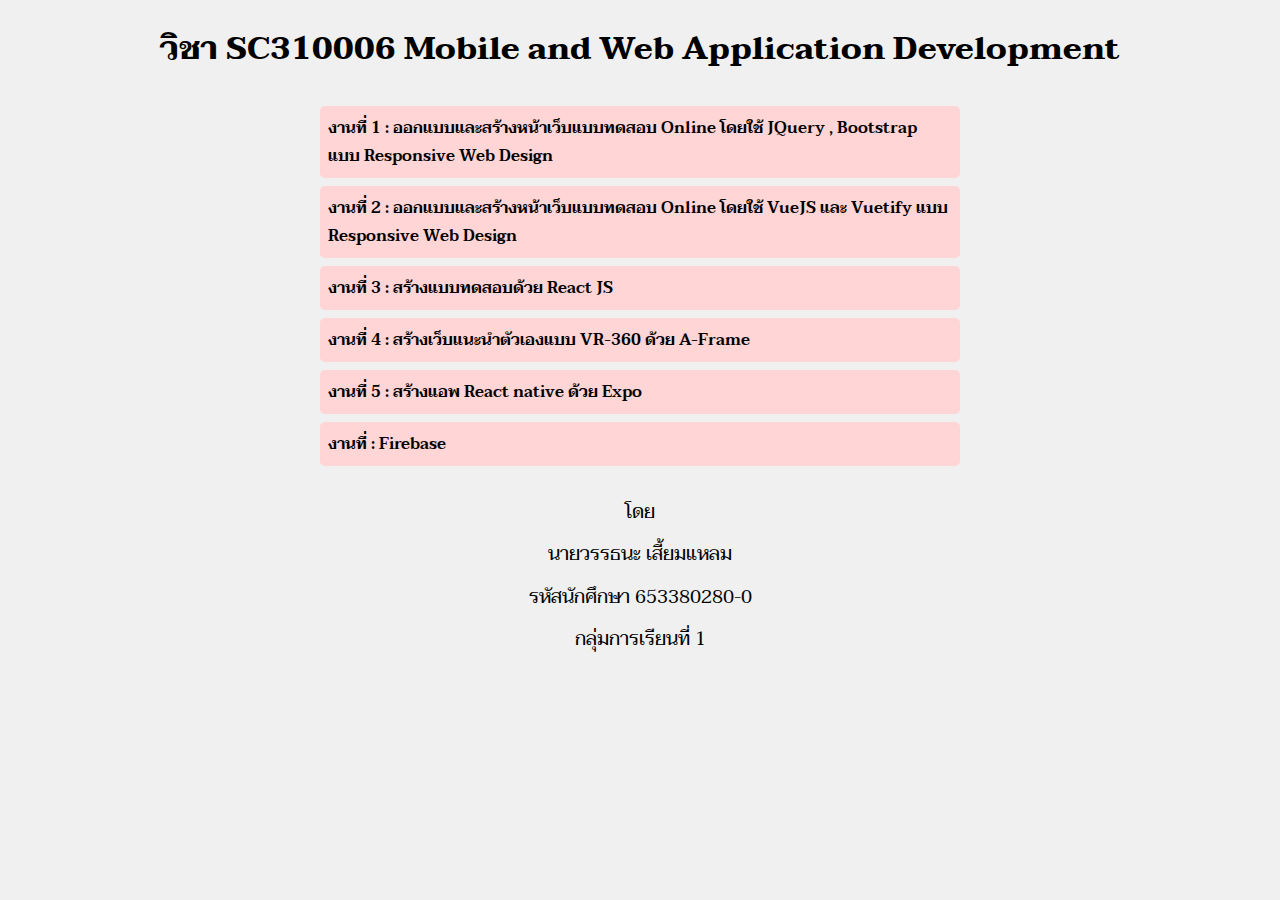
<file: index.html>
<!DOCTYPE html>
<html lang="en">
<head>
    <meta charset="UTF-8">
    <meta name="viewport" content="width=device-width, initial-scale=1.0">
    <title>Mobile and Web Application Development</title>
    
    <link rel="stylesheet" href="index.css">
</head>
<body>
    <header>
        <h1>วิชา SC310006 Mobile and Web Application Development</h1>
    </header>
    <main>
        <section>
            <ul>
                <a href="./assignment_01/quiz.html"><li> งานที่ 1 : ออกแบบและสร้างหน้าเว็บแบบทดสอบ Online โดยใช้  JQuery , Bootstrap แบบ Responsive Web Design</li></a>
                <a href="./assignment_02/quizz-vue.html"><li> งานที่ 2 : ออกแบบและสร้างหน้าเว็บแบบทดสอบ Online โดยใช้ VueJS และ Vuetify  แบบ Responsive Web Design</li></a>
                <a href="./assignment_03/react_landing.html"><li> งานที่ 3 : สร้างแบบทดสอบด้วย React JS</li></a>
                <a href="./assignment_04/3dweb.html"><li> งานที่ 4 : สร้างเว็บแนะนำตัวเองแบบ VR-360 ด้วย A-Frame</li></a>
                <a href="./assignment_05/work-5.html"><li> งานที่ 5 : สร้างแอพ React native ด้วย Expo</li></a>
                <a href="./assignment_06/work-6.html"><li> งานที่  : Firebase</li></a>
                <!-- <li>งานที่ 2</li> -->
                <!-- <li>งานที่ 3</li> -->
            </ul>
        </section>
        <section class="student-info">
            <P>โดย</p>
            <p>นายวรรธนะ เสี้ยมแหลม</p>
            <p>รหัสนักศึกษา 653380280-0</p>
            <p>กลุ่มการเรียนที่ 1</p>
        </section>
        </section>
    </main>
</body>
</html>
</file>
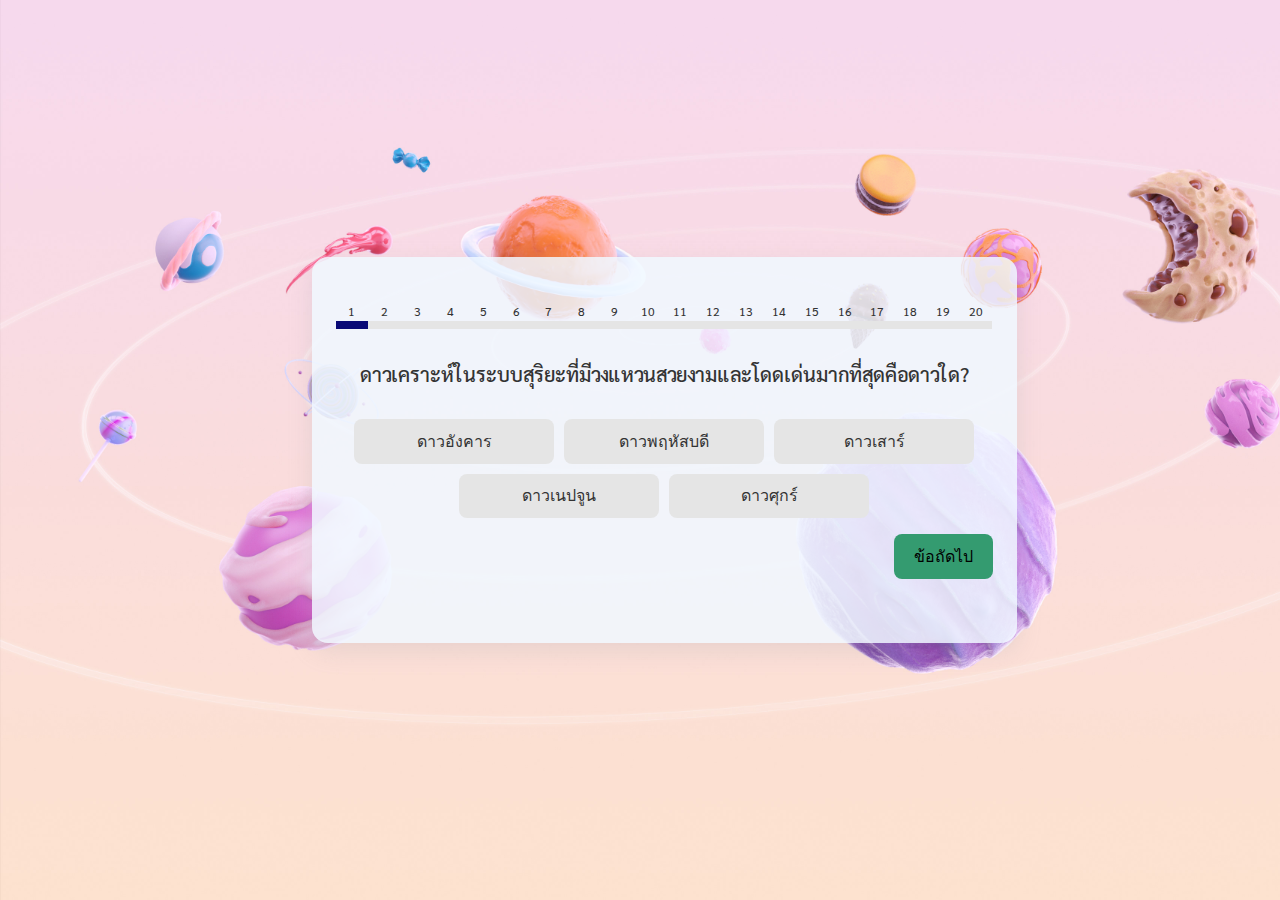
<file: assignment_01/quiz-start.html>
<!DOCTYPE html>
<html lang="en">
<head>
    <meta charset="UTF-8">
    <meta name="viewport" content="width=device-width, initial-scale=1.0">
    <title>Quiz Test with JSON</title>
    <script src="https://code.jquery.com/jquery-3.6.0.min.js"></script>
    <link href="https://cdn.jsdelivr.net/npm/bootstrap@5.0.2/dist/css/bootstrap.min.css" rel="stylesheet" integrity="sha384-EVSTQN3/azprG1Anm3QDgpJLIm9Nao0Yz1ztcQTwFspd3yD65VohhpuuCOmLASjC" crossorigin="anonymous">
    <link rel="stylesheet" href="quiz-start.css">
    <link rel="preconnect" href="https://fonts.googleapis.com" />
    <link rel="preconnect" href="https://fonts.gstatic.com" crossorigin />
    <link
      href="https://fonts.googleapis.com/css2?family=Antonio:wght@100..700&family=Prompt:ital,wght@0,100;0,200;0,300;0,400;0,500;0,600;0,700;0,800;0,900;1,100;1,200;1,300;1,400;1,500;1,600;1,700;1,800;1,900&family=Sarabun:ital,wght@0,100;0,200;0,300;0,400;0,500;0,600;0,700;0,800;1,100;1,200;1,300;1,400;1,500;1,600;1,700;1,800&family=Taviraj:ital,wght@0,100;0,200;0,300;0,400;0,500;0,600;0,700;0,800;0,900;1,100;1,200;1,300;1,400;1,500;1,600;1,700;1,800;1,900&display=swap"
      rel="stylesheet"
    />
    
</head>
<body>
    <div class="container-fluid d-flex justify-content-center align-items-center">
        <div class="quiz-container">
            <div class="progress-bar-quiz" id="progressBar"></div>
            <div class="question" id="question"></div>
            <div class="options" id="optionsContainer"></div>
            <div class="nbtn">
                <button id="nextButton" disabled>ข้อถัดไป</button>
            </div>
        </div>
    </div>

    <div class="modal " id="scoreModal">
        <div class="modal-content mx-auto">
            <h2>คะแนนที่คุณทำได้!</h2>
            <p id="scoreText"></p>
            <button id="closeModal">กลับไปยังหน้าหลัก</button>
        </div>
    </div>

<script>
$(document).ready(function () {
    let currentQuestionIndex = 0;
    let score = 0;
    let quizData = [];

    $.getJSON('quiz.json', function (data) {
        quizData = data;

        for (let i = 0; i < quizData.length; i++) {
            $('#progressBar').append(`
                <div>
                    <span>${i + 1}</span>
                </div>
            `);
        }

        loadQuestion();
    });

    function loadQuestion() {
        const questionData = quizData[currentQuestionIndex];
        $('#question').text(questionData.title);

        $('#optionsContainer').empty();

        questionData.options.forEach((option, index) => {
            $('#optionsContainer').append(`
                <button class="option" data-value="${index + 1}">${option}</button>
            `);
        });

        $('#progressBar div').removeClass('active');
        for (let i = 0; i <= currentQuestionIndex; i++) {
            $('#progressBar div').eq(i).addClass('active');

        }

        $('#nextButton').prop('disabled', true);

        $('.option').click(function () {
            $('.option').removeClass('selected');
            $(this).addClass('selected');
            $('#nextButton').prop('disabled', false);
        });
    }

    $('#nextButton').click(function () {
        const selectedValue = $('.option.selected').data('value');
        if (selectedValue == quizData[currentQuestionIndex].answer) {
            score++;
        }

        currentQuestionIndex++;
        if (currentQuestionIndex < quizData.length) {
            loadQuestion();
        } else {
            showResults();
        }
    });

    function showResults() {
        $('#scoreText').text(`คุณตอบถูก ${score} ข้อ จากทั้งหมด ${quizData.length} ข้อ!`);
        $('#scoreModal').addClass('active');
    }

    $('#closeModal').click(function () {
        $('#scoreModal').removeClass('active');
        window.location.href = 'quiz.html';
    });
});
</script>

</body>
</html>
</file>
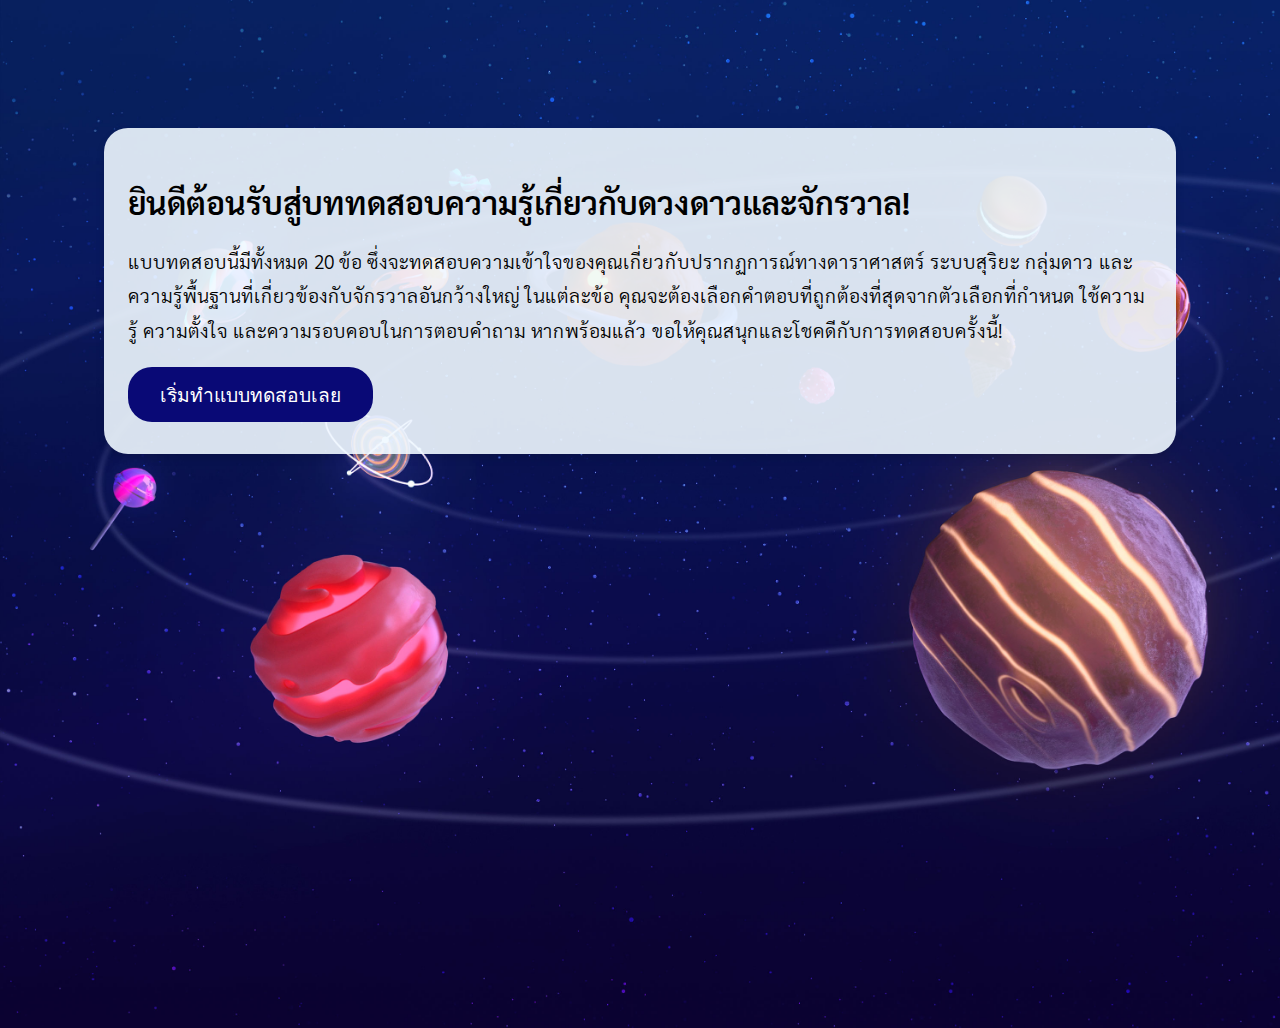
<file: assignment_01/quiz.html>
<!DOCTYPE html>
<html lang="en">
  <head>
    <meta charset="UTF-8" />
    <meta name="viewport" content="width=device-width, initial-scale=1.0" />
    <title>Document</title>
    <link
    href="https://cdn.jsdelivr.net/npm/bootstrap@5.3.2/dist/css/bootstrap.min.css"
    rel="stylesheet"
    integrity="sha384-oBqDVmMz4fnFO9gyb4dPBOa3a7GpJfFtJoF3Ke2RZJ9p3z6eF0Bx5C2SYbX1I/+" crossorigin="anonymous"
  />
    <link rel="preconnect" href="https://fonts.googleapis.com" />
    <link rel="preconnect" href="https://fonts.gstatic.com" crossorigin />
    <link
      href="https://fonts.googleapis.com/css2?family=Antonio:wght@100..700&family=Prompt:ital,wght@0,100;0,200;0,300;0,400;0,500;0,600;0,700;0,800;0,900;1,100;1,200;1,300;1,400;1,500;1,600;1,700;1,800;1,900&family=Sarabun:ital,wght@0,100;0,200;0,300;0,400;0,500;0,600;0,700;0,800;1,100;1,200;1,300;1,400;1,500;1,600;1,700;1,800&family=Taviraj:ital,wght@0,100;0,200;0,300;0,400;0,500;0,600;0,700;0,800;0,900;1,100;1,200;1,300;1,400;1,500;1,600;1,700;1,800;1,900&display=swap"
      rel="stylesheet"
    />
    <link rel="stylesheet" href="quiz.css" />
  </head>
  <body>
    <div class="container d-flex align-items-center justify-content-center vh-100">
      <div class="quiz-description text-center col-lg-8 col-md-10 col-sm-12">
        <h1 class="mb-4">ยินดีต้อนรับสู่บททดสอบความรู้เกี่ยวกับดวงดาวและจักรวาล!</h1>
        <p>
          แบบทดสอบนี้มีทั้งหมด 20 ข้อ ซึ่งจะทดสอบความเข้าใจของคุณเกี่ยวกับปรากฏการณ์ทางดาราศาสตร์
          ระบบสุริยะ กลุ่มดาว และความรู้พื้นฐานที่เกี่ยวข้องกับจักรวาลอันกว้างใหญ่
          ในแต่ละข้อ คุณจะต้องเลือกคำตอบที่ถูกต้องที่สุดจากตัวเลือกที่กำหนด ใช้ความรู้
          ความตั้งใจ และความรอบคอบในการตอบคำถาม หากพร้อมแล้ว ขอให้คุณสนุกและโชคดีกับการทดสอบครั้งนี้!
        </p>
        <a href="./quiz-start.html">
          <button class="start-button">เริ่มทำแบบทดสอบเลย</button>
        </a>
      </div>
    </div>
  </body>
</html>
</file>
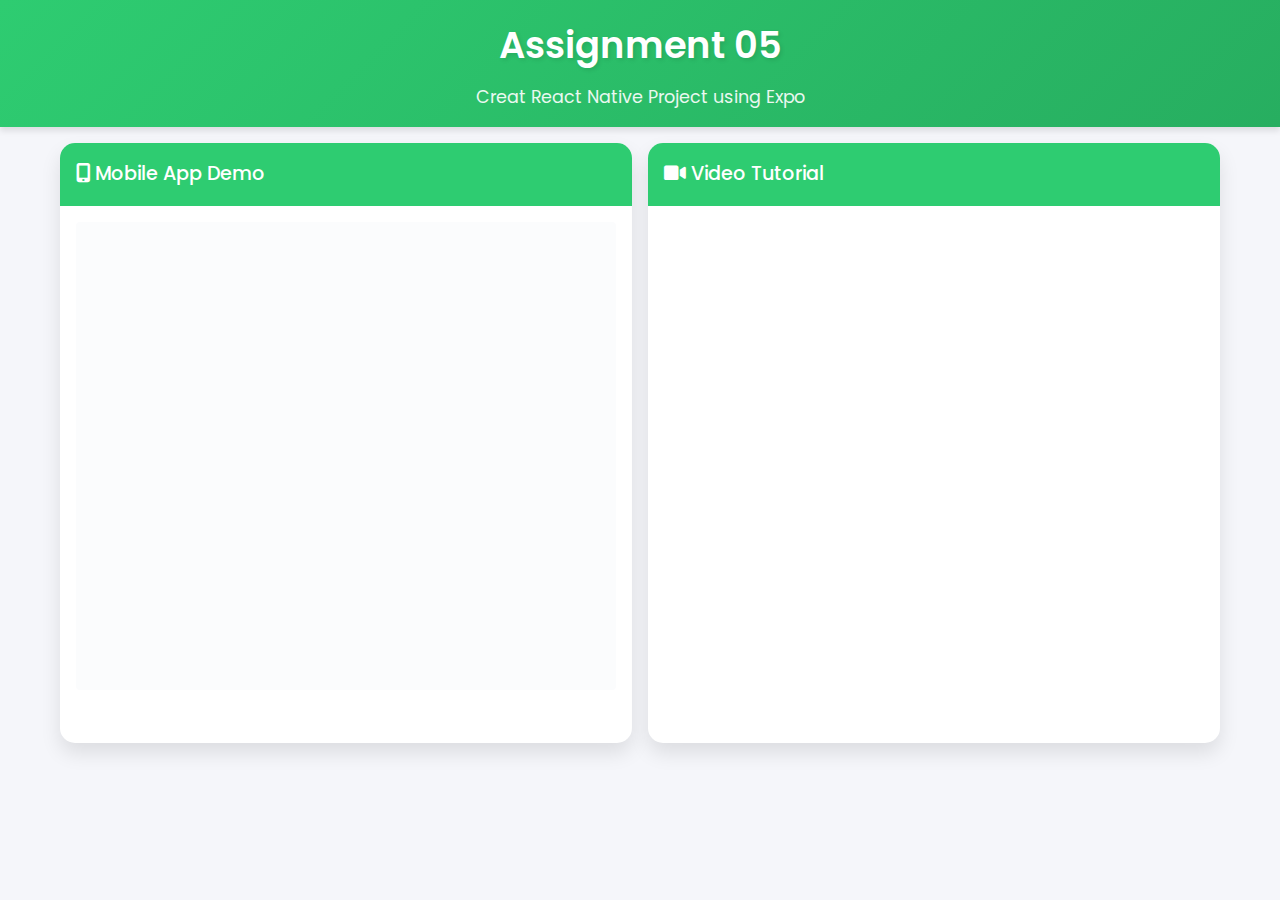
<file: assignment_05/work-5.html>
<!DOCTYPE html>
<html lang="en">
<head>
    <meta charset="UTF-8">
    <meta name="viewport" content="width=device-width, initial-scale=1.0">
    <title>Assignment 05</title>
    <link href="https://cdnjs.cloudflare.com/ajax/libs/font-awesome/6.0.0/css/all.min.css" rel="stylesheet">
    <style>
        @import url('https://fonts.googleapis.com/css2?family=Poppins:wght@300;400;500;600;700&display=swap');
        
        :root {
            --primary-color: #2ecc71;
            --secondary-color: #27ae60;
            --background-color: #f5f6fa;
            --text-color: #2c3e50;
            --shadow-color: rgba(0, 0, 0, 0.1);
        }

        * {
            margin: 0;
            padding: 0;
            box-sizing: border-box;
        }

        body {
            font-family: 'Poppins', sans-serif;
            background-color: var(--background-color);
            color: var(--text-color);
            line-height: 1.6;
        }

        header {
            background: linear-gradient(135deg, var(--primary-color), var(--secondary-color));
            color: white;
            padding: 1rem 0;
            box-shadow: 0 4px 6px var(--shadow-color);
        }

        .header-content {
            max-width: 1200px;
            margin: 0 auto;
            text-align: center;
            padding: 0 20px;
        }

        h1 {
            font-size: 2.3rem;
            font-weight: 600;
            margin-bottom: 0.5rem;
            text-shadow: 2px 2px 4px rgba(0,0,0,0.1);
        }

        .subtitle {
            font-size: 1.1rem;
            opacity: 0.9;
        }

        main {
            max-width: 1200px;
            margin: 1rem auto;
            padding: 0 20px;
            display: grid;
            grid-template-columns: repeat(auto-fit, minmax(400px, 1fr));
            gap: 1rem;
            min-height: calc(100vh - 300px);
        }

        .card {
            background: white;
            border-radius: 15px;
            overflow: hidden;
            box-shadow: 0 10px 20px var(--shadow-color);
            transition: transform 0.3s ease;
        }

        .card:hover {
            transform: translateY(-5px);
        }

        .card-header {
            background: var(--primary-color);
            color: white;
            padding: 1rem;
            font-size: 1.2rem;
            font-weight: 500;
        }

        .card-content {
            padding: 1rem;
            height: 500px;
        }

        .embed-container {
            position: relative;
            height: 100%;
            width: 100%;
            overflow: hidden;
        }

        iframe {
            border: none;
            border-radius: 8px;
            width: 100%;
            height: 100%;
        }


        @media (max-width: 768px) {
            main {
                grid-template-columns: 1fr;
                padding: 0 10px;
            }

            .footer-content {
                flex-direction: column;
                gap: 1rem;
            }

            h1 {
                font-size: 2rem;
            }
        }
    </style>
</head>
<body>
    <header>
        <div class="header-content">
            <h1>Assignment 05</h1>
            <p class="subtitle">Creat React Native Project using Expo</p>
        </div>
    </header>

    <main>
        <div class="card">
            <div class="card-header">
                <i class="fas fa-mobile-alt"></i> Mobile App Demo
            </div>
            <div class="card-content">
                <div class="embed-container">
                    <div data-snack-id="@kwasio/work-5" data-snack-platform="web" data-snack-preview="true" data-snack-theme="light" style="overflow:hidden;background:#fbfcfd;border:1px solid var(--color-border);border-radius:4px;height:100%;width:100%"></div>
                </div>
            </div>
        </div>

        <div class="card">
            <div class="card-header">
                <i class="fas fa-video"></i> Video Tutorial
            </div>
            <div class="card-content">
                <div class="embed-container">
                    <iframe src="https://www.youtube.com/embed/E5mh6qZz4ps" allow="accelerometer; autoplay; clipboard-write; encrypted-media; gyroscope; picture-in-picture" allowfullscreen></iframe>
                </div>
            </div>
        </div>
    </main>

    <script async src="https://snack.expo.dev/embed.js"></script>
</body>
</html>
</file>
<file: index.css>
@import url('https://fonts.googleapis.com/css2?family=Antonio:wght@100..700&family=Taviraj:ital,wght@0,100;0,200;0,300;0,400;0,500;0,600;0,700;0,800;0,900;1,100;1,200;1,300;1,400;1,500;1,600;1,700;1,800;1,900&display=swap');
body{
    font-family: "Taviraj", serif;
    font-weight: 400;
    font-style: normal;
    margin: 0;
    padding: 0;
    background-color: #f0f0f0;
    box-sizing: border-box;
}


header{
    text-align: center;
}

ul {
    list-style-type: none;
    margin: 0;
    padding: 0;
    overflow: hidden;

    width: 50%;
    margin: 1rem auto;
}
li{
    margin: 0.5rem 0;
    background-color: #ffd5d5;
    padding: 0.5rem;
    font-weight: 600;
    border-radius: 0.3rem;
    cursor: pointer;
}

.student-info{
    display: flex;
    justify-content: center;
    align-items: center;
    flex-direction: column;
}
.student-info p{
    font-size: 1.2rem;
    margin: 0.3rem;
}

ul a{
    text-decoration: none;
    color: #000;
}

ul a:hover{
    color: #002093;
    background-color: #000;
}
</file>
<file: assignment_01/quiz-start.css>
body {
    font-family: "Sarabun", sans-serif;
    background-image: url('./img/solar-system.jpg');
    background-size: cover;
    background-repeat: no-repeat;
    height: 100vh;
    margin: 0;
    display: flex;
    justify-content: center;
    align-items: center;
}

.quiz-container {
    background-color: rgba(240, 248, 255, 0.85);
    box-shadow: rgba(149, 157, 165, 0.2) 0px 8px 24px;
    border-radius: 1rem;
    width: 100%;
    max-width: 1200px;
    padding: 4rem 1.5rem;
    text-align: center;
}

.progress-bar-quiz {
    display: flex;
    justify-content: space-between;
    align-items: center;
    margin-bottom: 20px;
}

.progress-bar-quiz div {
    flex: 1;
    height: 8px;
    background-color: #e5e5e5;
    border-radius: 0;
    position: relative;
}

.progress-bar-quiz div.active {
    background-color: rgb(9, 9, 118);
}

.progress-bar-quiz span {
    position: absolute;
    top: -18px;
    left: 50%;
    transform: translateX(-50%);
    font-size: 12px;
    color: #333333;
}

.question {
    font-size: 1.25rem;
    color: #333333;
    margin: 2rem 0;
    font-weight: 500;
}

.options {
    display: flex;
    flex-wrap: wrap;
    justify-content: center;
    gap: 10px;
}

.options button {
    flex: 1 1 calc(50% - 20px);
    max-width: 200px;
    padding: 0.6rem 1rem;
    background-color: #e5e5e5;
    border: none;
    border-radius: 8px;
    cursor: pointer;
    font-size: 1rem;
    color: #333333;
    transition: background-color 0.3s;

}

.options button.selected {
    background-color: rgb(9, 9, 118);
    color: white;
}

#nextButton {
    padding: 10px 20px;
    background-color: rgb(52, 255, 150);
    color: rgb(0, 0, 0);
    border: none;
    border-radius: 8px;
    cursor: pointer;
    font-size: 16px;
    margin-top: 1rem;
}

#nextButton:disabled {
    background-color: rgb(52, 155, 112);
    cursor: not-allowed;
}

.nbtn {
    display: flex;
    justify-content: flex-end;
}

/* Modal styles */
.modal {
    position: fixed;
    top: 0;
    left: 0;
    width: 100%;
    height: 100%;
    background: rgba(0, 0, 0, 0.6);
    display: flex;
    justify-content: center;
    align-items: center;
    visibility: hidden;
    opacity: 0;
    transition: visibility 0s, opacity 0.5s;
}
.modal.active {
    visibility: visible;
    opacity: 1;
}
.modal-content {
    width: auto;
    background: white;
    padding: 2rem;
    border-radius: 8px;
    text-align: center;
    box-shadow: 0 4px 6px rgba(0, 0, 0, 0.2);
}
.modal-content h2 {
    margin-bottom: 10px;
}
.modal-content button {
    padding: 10px 20px;
    background-color: rgb(9, 9, 118);
    color: white;
    border: none;
    border-radius: 8px;
    cursor: pointer;
    font-size: 16px;
    font-family: "Sarabun", sans-serif;
    font-style: normal;
} 

@media screen and (max-width: 555px) {
    .progress-bar-quiz{
        display: none;
    }
    
}
</file>
<file: assignment_01/quiz.css>
body {
  margin: 0;
  padding: 0;
  font-family: "Sarabun", sans-serif;
  background-image: url("./img/cartoon-space-bg.jpg");
  background-size: cover;
  background-repeat: no-repeat;
  font-style: normal;
  height: 100vh;
}

.quiz-description {
  width: 80%;
  background-color: rgba(240, 248, 255, 0.9);
  border-radius: 1.5rem;
  padding: 2rem 1.5rem;
  box-shadow: 0 4px 8px rgba(0, 0, 0, 0.1);
  margin: auto;
  margin-top: 10%;
  margin-bottom: 10%;
}

.quiz-description h1 {
  font-size: 2rem;
  font-weight: 600;
  color: #000;
}

.quiz-description p {
  font-size: 1.2rem;
  color: #000;
  font-weight: 300;
  line-height: 1.8;
}

.start-button {
  font-size: 1.2rem;
  padding: 0.8rem 2rem;
  border-radius: 1.5rem;
  background-color: rgb(9, 9, 118);
  color: white;
  border: none;
  text-align: center;
  transition: background-color 0.3s;
}

.start-button:hover {
  background-color: rgb(6, 6, 80);
}

a {
  text-decoration: none;
}
</file>
